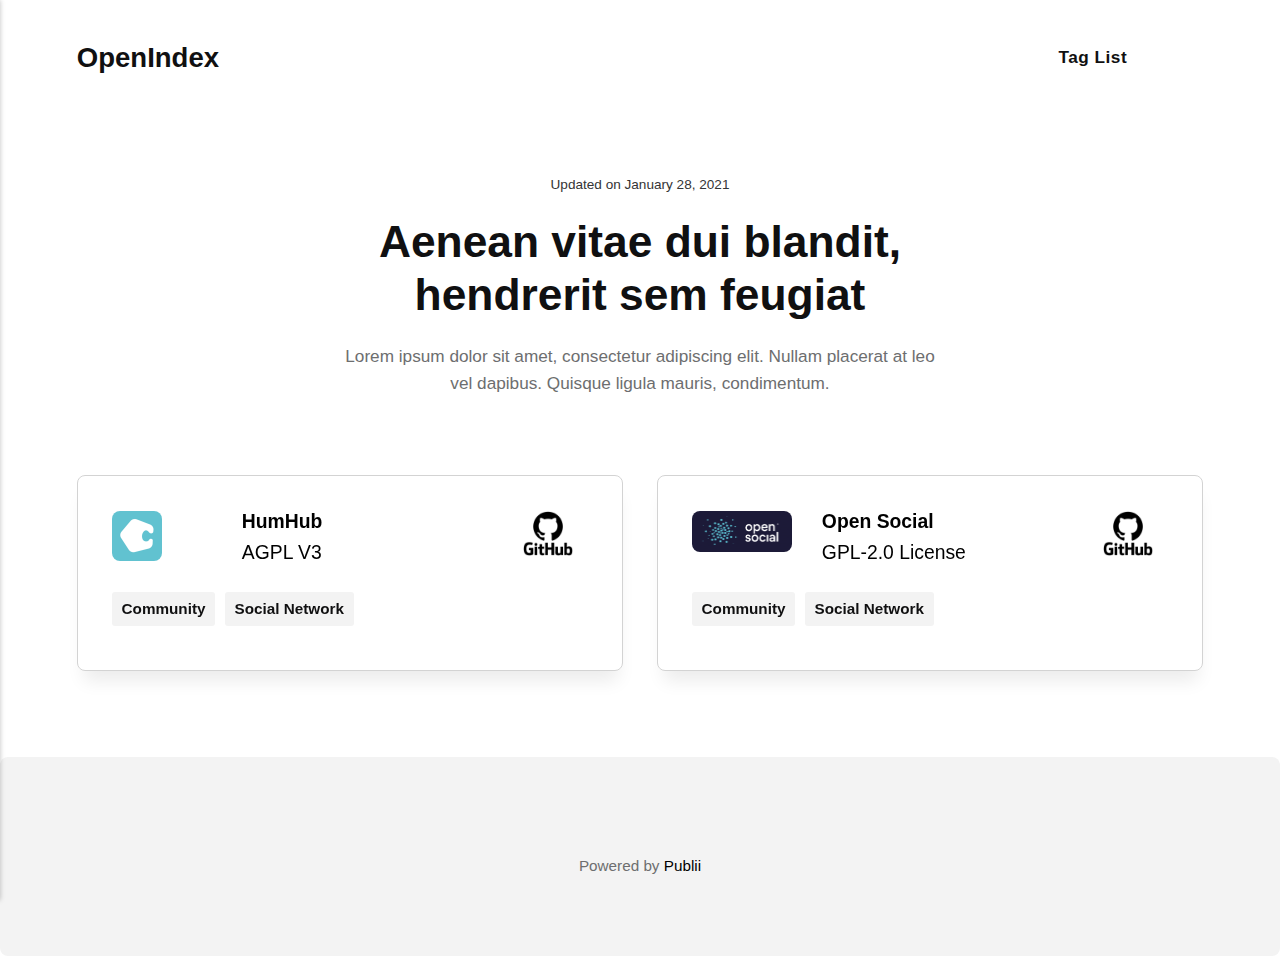
<file: index.html>
<!DOCTYPE html><html lang="en"><head><meta charset="utf-8"><meta http-equiv="X-UA-Compatible" content="IE=edge"><meta name="viewport" content="width=device-width,initial-scale=1"><title>OpenIndex</title><meta name="generator" content="Publii Open-Source CMS for Static Site"><link rel="canonical" href="https://nsavanur18.github.io/openindex/"><link rel="alternate" type="application/atom+xml" href="https://nsavanur18.github.io/openindex/feed.xml"><link rel="alternate" type="application/json" href="https://nsavanur18.github.io/openindex/feed.json"><meta property="og:title" content="OpenIndex"><meta property="og:site_name" content="OpenIndex"><meta property="og:description" content=""><meta property="og:url" content="https://nsavanur18.github.io/openindex/"><meta property="og:type" content="website"><style>:root{--body-font:-apple-system,BlinkMacSystemFont,"Segoe UI",Roboto,Oxygen,Ubuntu,Cantarell,"Fira Sans","Droid Sans","Helvetica Neue",Arial,sans-serif,"Apple Color Emoji","Segoe UI Emoji","Segoe UI Symbol";--heading-font:var(--body-font);--logo-font:var(--body-font);--menu-font:var(--body-font)}</style><link rel="stylesheet" href="https://nsavanur18.github.io/openindex/assets/css/style.css?v=37699a6ac48503908d9f73d98d1ce87f"><script type="application/ld+json">{"@context":"http://schema.org","@type":"Organization","name":"OpenIndex","url":"https://nsavanur18.github.io/openindex/"}</script></head><body><header class="header" id="js-header"><a href="https://nsavanur18.github.io/openindex/" class="logo">OpenIndex</a><nav class="navbar js-navbar"><button class="navbar__toggle js-toggle" aria-label="Menu"><span class="navbar__toggle-box"><span class="navbar__toggle-inner">Menu</span></span></button><ul class="navbar__menu"><li><a href="https://nsavanur18.github.io/openindex/tags/">Tag List</a></li></ul></nav><div class="search"><div class="search__overlay js-search-overlay"><form action="https://nsavanur18.github.io/openindex/search.html" class="search__form"><input class="search__input js-search-input" type="search" name="q" aria-label="Search input" placeholder="search..." autofocus="autofocus"> <button class="search__submit">Search</button></form></div><button class="search__btn js-search-btn" aria-label="Search"><svg role="presentation" focusable="false" height="18" width="18"><use xlink:href="https://nsavanur18.github.io/openindex/assets/svg/svg-map.svg#search"/></svg></button></div></header><main><div class="wrapper"><div class="hero"><div class="hero__date">Updated on <time datetime="2021-01-28T17:49">January 28, 2021</time></div><h1>Aenean vitae dui blandit, hendrerit sem feugiat</h1><p>Lorem ipsum dolor sit amet, consectetur adipiscing elit. Nullam placerat at leo vel dapibus. Quisque ligula mauris, condimentum.</p></div><div class="l-grid l-grid--2"><article class="c-card"><div class="c-card__wrapper"><div class="post__inner"><div class="post__entry"><div style="display: flex; flex: 1; flex-direction: row; gap: 30px;"><div style="height: 50px; width: 100px;"><figure class="post__image"><img loading="lazy" src="https://nsavanur18.github.io/openindex/media/posts/2/humhub-2.png" sizes="(max-width: 48em) 100vw, 100vw" srcset="https://nsavanur18.github.io/openindex/media/posts/2/responsive/humhub-2-xs.png 300w, https://nsavanur18.github.io/openindex/media/posts/2/responsive/humhub-2-sm.png 480w, https://nsavanur18.github.io/openindex/media/posts/2/responsive/humhub-2-md.png 768w" alt="" width="50" height="50"></figure></div><div style="display: flex; flex-direction: column; flex: 1; padding-top: 30px;"><div><strong><a href="https://www.humhub.org/" target="_blank" rel="noopener noreferrer">HumHub</a></strong></div><div><a href="https://github.com/goalgorilla/open_social/blob/10.0.x/LICENSE.txt" target="_blank" class="muted-link" rel="noopener"></a><a href="https://www.humhub.com/en/licences" target="_blank" rel="noopener noreferrer">AGPL V3</a></div></div><div><a href="https://github.com/humhub/humhub" target="_blank" rel="noopener noreferrer"><figure class="post__image"><img loading="lazy" src="https://nsavanur18.github.io/openindex/media/posts/2/GitHub-Logo.png" sizes="(max-width: 48em) 100vw, 100vw" srcset="https://nsavanur18.github.io/openindex/media/posts/2/responsive/GitHub-Logo-xs.png 300w, https://nsavanur18.github.io/openindex/media/posts/2/responsive/GitHub-Logo-sm.png 480w, https://nsavanur18.github.io/openindex/media/posts/2/responsive/GitHub-Logo-md.png 768w" alt="" width="80" height="50"></figure></a></div></div></div></div><ul class="post__tag"><li><a href="https://nsavanur18.github.io/openindex/tags/social-media/">Community</a></li><li><a href="https://nsavanur18.github.io/openindex/tags/social-network/">Social Network</a></li></ul></div></article><article class="c-card"><div class="c-card__wrapper"><div class="post__inner"><div class="post__entry"><div style="display: flex; flex: 1; flex-direction: row; gap: 30px;"><div style="height: 50px; width: 100px;"><figure class="post__image"><img loading="lazy" src="https://nsavanur18.github.io/openindex/media/posts/1/Screen-Shot-2021-01-27-at-6.17.07-PM.png" sizes="(max-width: 48em) 100vw, 100vw" srcset="https://nsavanur18.github.io/openindex/media/posts/1/responsive/Screen-Shot-2021-01-27-at-6.17.07-PM-xs.png 300w, https://nsavanur18.github.io/openindex/media/posts/1/responsive/Screen-Shot-2021-01-27-at-6.17.07-PM-sm.png 480w, https://nsavanur18.github.io/openindex/media/posts/1/responsive/Screen-Shot-2021-01-27-at-6.17.07-PM-md.png 768w" alt="" width="125" height="50"></figure></div><div style="display: flex; flex-direction: column; flex: 1; padding-top: 30px;"><div><strong><a href="https://www.getopensocial.com/" target="_blank" rel="noopener noreferrer">Open Social</a></strong></div><div><a href="https://github.com/goalgorilla/open_social/blob/10.0.x/LICENSE.txt" target="_blank" class="muted-link" rel="noopener">GPL-2.0 License</a></div></div><div><a href="https://github.com/goalgorilla/open_social" target="_blank" rel="noopener"><figure class="post__image"><img loading="lazy" src="https://nsavanur18.github.io/openindex/media/posts/1/GitHub-Logo.png" sizes="(max-width: 48em) 100vw, 100vw" srcset="https://nsavanur18.github.io/openindex/media/posts/1/responsive/GitHub-Logo-xs.png 300w, https://nsavanur18.github.io/openindex/media/posts/1/responsive/GitHub-Logo-sm.png 480w, https://nsavanur18.github.io/openindex/media/posts/1/responsive/GitHub-Logo-md.png 768w" alt="" width="80" height="50"></figure></a></div></div></div></div><ul class="post__tag"><li><a href="https://nsavanur18.github.io/openindex/tags/social-media/">Community</a></li><li><a href="https://nsavanur18.github.io/openindex/tags/social-network/">Social Network</a></li></ul></div></article></div></div></main><footer class="footer"><div class="footer__copyright">Powered by <a href="https://getpublii.com" target="_blank" rel="nofollow noopener">Publii</a></div></footer><script>window.publiiThemeMenuConfig = {    
      mobileMenuMode: 'sidebar',
      animationSpeed: 300,
      submenuWidth: 'auto',
      doubleClickTime: 500,
      mobileMenuExpandableSubmenus: true, 
      relatedContainerForOverlayMenuSelector: '.navbar',
   };</script><script defer="defer" src="https://nsavanur18.github.io/openindex/assets/js/scripts.min.js?v=8b3e67b51e8c7a7d51b33f4a94ae4287"></script><script>var images = document.querySelectorAll('img[loading]');

      for (var i = 0; i < images.length; i++) {
         if (images[i].complete) {
               images[i].classList.add('is-loaded');
         } else {
               images[i].addEventListener('load', function () {
                  this.classList.add('is-loaded');
               }, false);
         }
      }</script></body></html>
</file>
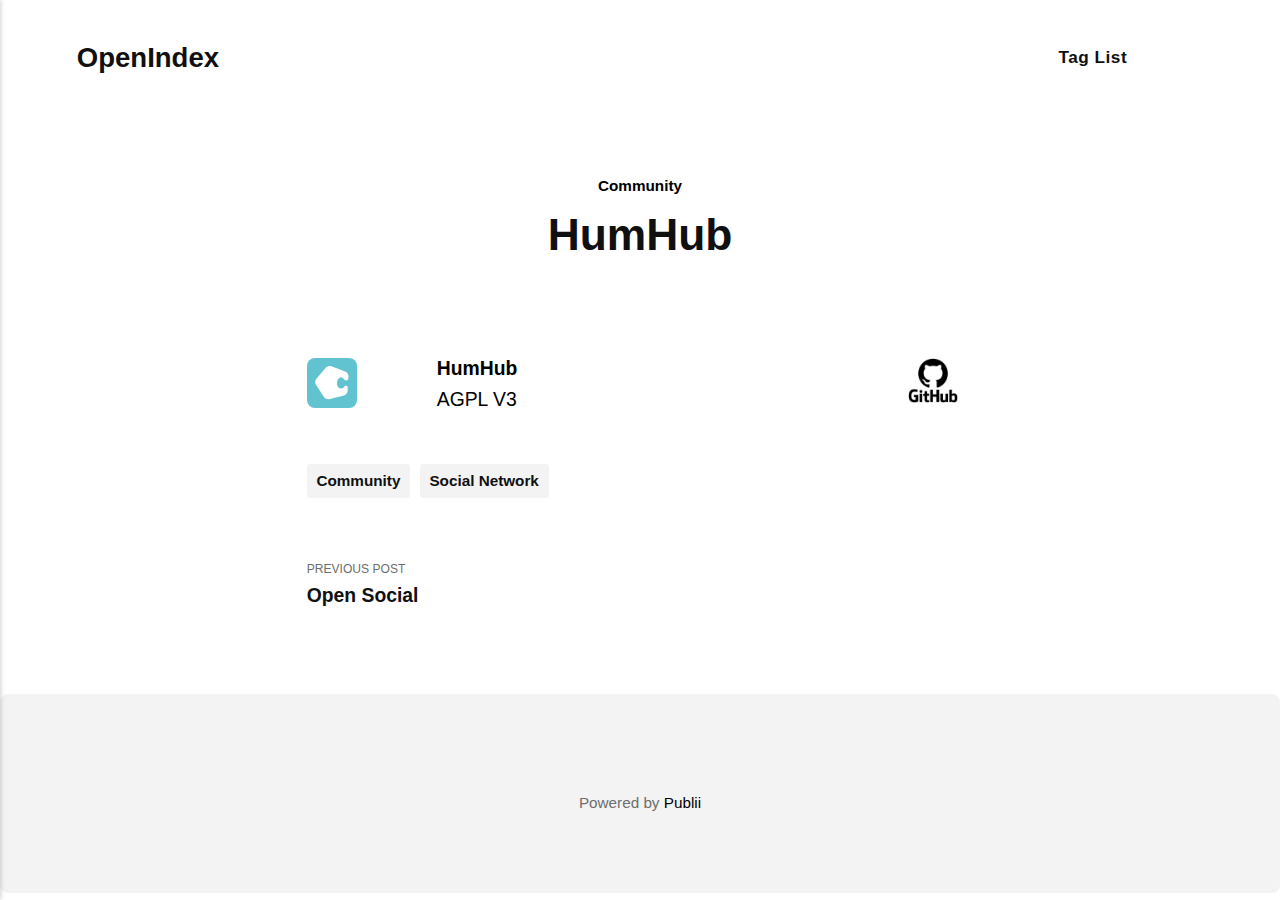
<file: humhub/index.html>
<!DOCTYPE html><html lang="en"><head><meta charset="utf-8"><meta http-equiv="X-UA-Compatible" content="IE=edge"><meta name="viewport" content="width=device-width,initial-scale=1"><title>HumHub - OpenIndex</title><meta name="description" content="HumHubAGPL V3"><meta name="generator" content="Publii Open-Source CMS for Static Site"><link rel="canonical" href="https://nsavanur18.github.io/openindex/humhub/"><link rel="alternate" type="application/atom+xml" href="https://nsavanur18.github.io/openindex/feed.xml"><link rel="alternate" type="application/json" href="https://nsavanur18.github.io/openindex/feed.json"><meta property="og:title" content="HumHub"><meta property="og:site_name" content="OpenIndex"><meta property="og:description" content="HumHubAGPL V3"><meta property="og:url" content="https://nsavanur18.github.io/openindex/humhub/"><meta property="og:type" content="article"><style>:root{--body-font:-apple-system,BlinkMacSystemFont,"Segoe UI",Roboto,Oxygen,Ubuntu,Cantarell,"Fira Sans","Droid Sans","Helvetica Neue",Arial,sans-serif,"Apple Color Emoji","Segoe UI Emoji","Segoe UI Symbol";--heading-font:var(--body-font);--logo-font:var(--body-font);--menu-font:var(--body-font)}</style><link rel="stylesheet" href="https://nsavanur18.github.io/openindex/assets/css/style.css?v=37699a6ac48503908d9f73d98d1ce87f"><script type="application/ld+json">{"@context":"http://schema.org","@type":"Article","mainEntityOfPage":{"@type":"WebPage","@id":"https://nsavanur18.github.io/openindex/humhub/"},"headline":"HumHub","datePublished":"2021-01-27T22:12","dateModified":"2021-01-28T17:48","description":"HumHubAGPL V3","author":{"@type":"Person","name":"Neha Savanur"},"publisher":{"@type":"Organization","name":"Neha Savanur"}}</script></head><body><header class="header" id="js-header"><a href="https://nsavanur18.github.io/openindex/" class="logo">OpenIndex</a><nav class="navbar js-navbar"><button class="navbar__toggle js-toggle" aria-label="Menu"><span class="navbar__toggle-box"><span class="navbar__toggle-inner">Menu</span></span></button><ul class="navbar__menu"><li><a href="https://nsavanur18.github.io/openindex/tags/">Tag List</a></li></ul></nav><div class="search"><div class="search__overlay js-search-overlay"><form action="https://nsavanur18.github.io/openindex/search.html" class="search__form"><input class="search__input js-search-input" type="search" name="q" aria-label="Search input" placeholder="search..." autofocus="autofocus"> <button class="search__submit">Search</button></form></div><button class="search__btn js-search-btn" aria-label="Search"><svg role="presentation" focusable="false" height="18" width="18"><use xlink:href="https://nsavanur18.github.io/openindex/assets/svg/svg-map.svg#search"/></svg></button></div></header><main><div class="wrapper"><article class="post"><header class="post__header"><a href="https://nsavanur18.github.io/openindex/tags/social-media/" class="post__maintag">Community</a><h1 class="post__title">HumHub</h1></header><div class="post__inner"><div class="post__entry"><div style="display: flex; flex: 1; flex-direction: row; gap: 30px;"><div style="height: 50px; width: 100px;"><figure class="post__image"><img loading="lazy" src="https://nsavanur18.github.io/openindex/media/posts/2/humhub-2.png" sizes="(max-width: 48em) 100vw, 100vw" srcset="https://nsavanur18.github.io/openindex/media/posts/2/responsive/humhub-2-xs.png 300w, https://nsavanur18.github.io/openindex/media/posts/2/responsive/humhub-2-sm.png 480w, https://nsavanur18.github.io/openindex/media/posts/2/responsive/humhub-2-md.png 768w" alt="" width="50" height="50"></figure></div><div style="display: flex; flex-direction: column; flex: 1; padding-top: 30px;"><div><strong><a href="https://www.humhub.org/" target="_blank" rel="noopener noreferrer">HumHub</a></strong></div><div><a href="https://github.com/goalgorilla/open_social/blob/10.0.x/LICENSE.txt" target="_blank" class="muted-link" rel="noopener"></a><a href="https://www.humhub.com/en/licences" target="_blank" rel="noopener noreferrer">AGPL V3</a></div></div><div><a href="https://github.com/humhub/humhub" target="_blank" rel="noopener noreferrer"><figure class="post__image"><img loading="lazy" src="https://nsavanur18.github.io/openindex/media/posts/2/GitHub-Logo.png" sizes="(max-width: 48em) 100vw, 100vw" srcset="https://nsavanur18.github.io/openindex/media/posts/2/responsive/GitHub-Logo-xs.png 300w, https://nsavanur18.github.io/openindex/media/posts/2/responsive/GitHub-Logo-sm.png 480w, https://nsavanur18.github.io/openindex/media/posts/2/responsive/GitHub-Logo-md.png 768w" alt="" width="80" height="50"></figure></a></div></div></div><footer><div class="post__tags-share"><ul class="post__tag"><li><a href="https://nsavanur18.github.io/openindex/tags/social-media/">Community</a></li><li><a href="https://nsavanur18.github.io/openindex/tags/social-network/">Social Network</a></li></ul><aside class="post__share"></aside></div><nav class="post__nav"><div class="post__nav__prev"><a class="post__nav__link" href="https://nsavanur18.github.io/openindex/opensocial/" rel="prev">Previous Post<h3 class="h6">Open Social</h3></a></div></nav></footer></div></article></div></main><footer class="footer"><div class="footer__copyright">Powered by <a href="https://getpublii.com" target="_blank" rel="nofollow noopener">Publii</a></div></footer><script>window.publiiThemeMenuConfig = {    
      mobileMenuMode: 'sidebar',
      animationSpeed: 300,
      submenuWidth: 'auto',
      doubleClickTime: 500,
      mobileMenuExpandableSubmenus: true, 
      relatedContainerForOverlayMenuSelector: '.navbar',
   };</script><script defer="defer" src="https://nsavanur18.github.io/openindex/assets/js/scripts.min.js?v=8b3e67b51e8c7a7d51b33f4a94ae4287"></script><script>var images = document.querySelectorAll('img[loading]');

      for (var i = 0; i < images.length; i++) {
         if (images[i].complete) {
               images[i].classList.add('is-loaded');
         } else {
               images[i].addEventListener('load', function () {
                  this.classList.add('is-loaded');
               }, false);
         }
      }</script></body></html>
</file>
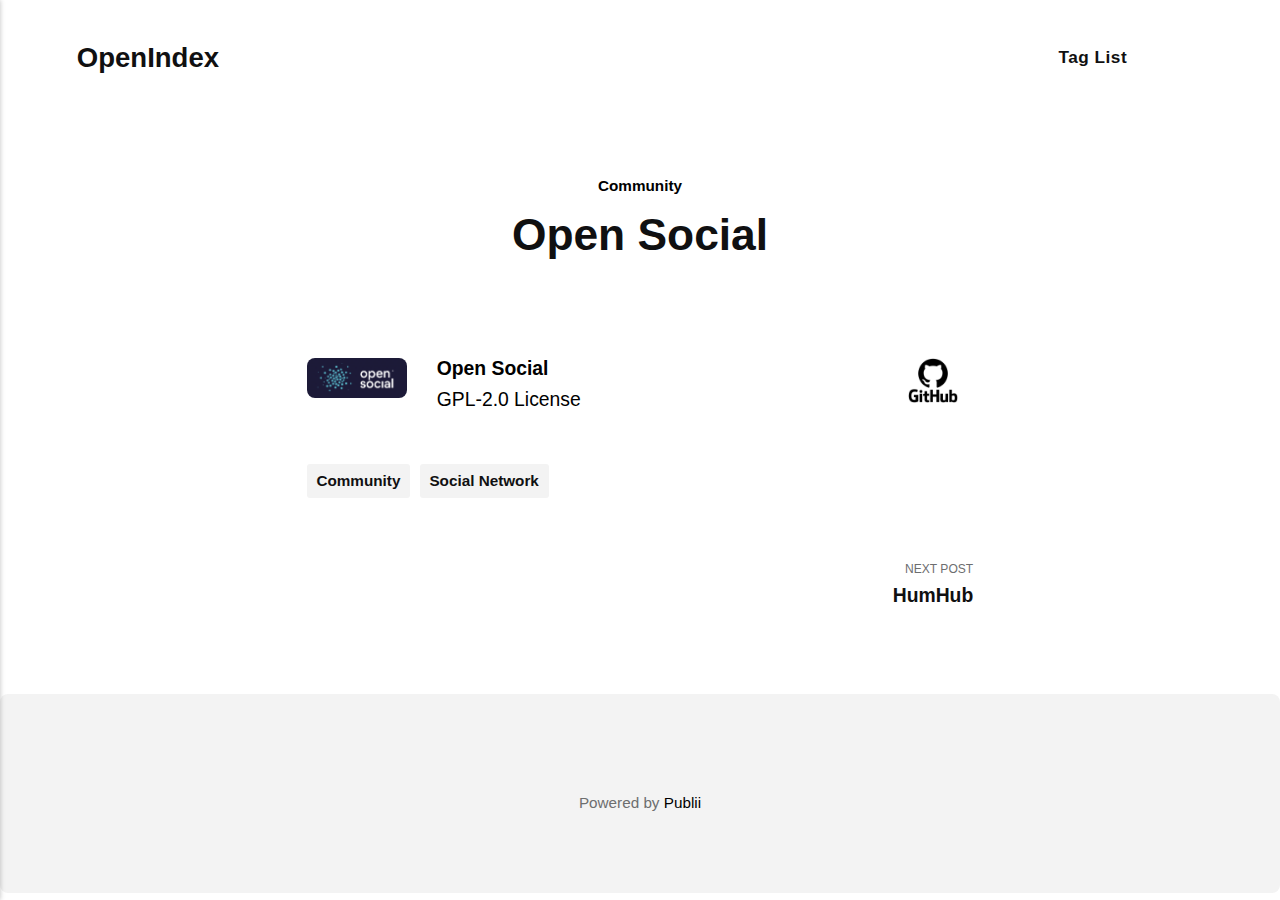
<file: opensocial/index.html>
<!DOCTYPE html><html lang="en"><head><meta charset="utf-8"><meta http-equiv="X-UA-Compatible" content="IE=edge"><meta name="viewport" content="width=device-width,initial-scale=1"><title>Open Social - OpenIndex</title><meta name="description" content="Open SocialGPL-2.0 License"><meta name="generator" content="Publii Open-Source CMS for Static Site"><link rel="canonical" href="https://nsavanur18.github.io/openindex/opensocial/"><link rel="alternate" type="application/atom+xml" href="https://nsavanur18.github.io/openindex/feed.xml"><link rel="alternate" type="application/json" href="https://nsavanur18.github.io/openindex/feed.json"><meta property="og:title" content="Open Social"><meta property="og:site_name" content="OpenIndex"><meta property="og:description" content="Open SocialGPL-2.0 License"><meta property="og:url" content="https://nsavanur18.github.io/openindex/opensocial/"><meta property="og:type" content="article"><style>:root{--body-font:-apple-system,BlinkMacSystemFont,"Segoe UI",Roboto,Oxygen,Ubuntu,Cantarell,"Fira Sans","Droid Sans","Helvetica Neue",Arial,sans-serif,"Apple Color Emoji","Segoe UI Emoji","Segoe UI Symbol";--heading-font:var(--body-font);--logo-font:var(--body-font);--menu-font:var(--body-font)}</style><link rel="stylesheet" href="https://nsavanur18.github.io/openindex/assets/css/style.css?v=37699a6ac48503908d9f73d98d1ce87f"><script type="application/ld+json">{"@context":"http://schema.org","@type":"Article","mainEntityOfPage":{"@type":"WebPage","@id":"https://nsavanur18.github.io/openindex/opensocial/"},"headline":"Open Social","datePublished":"2021-01-26T17:08","dateModified":"2021-01-28T17:49","description":"Open SocialGPL-2.0 License","author":{"@type":"Person","name":"Neha Savanur"},"publisher":{"@type":"Organization","name":"Neha Savanur"}}</script></head><body><header class="header" id="js-header"><a href="https://nsavanur18.github.io/openindex/" class="logo">OpenIndex</a><nav class="navbar js-navbar"><button class="navbar__toggle js-toggle" aria-label="Menu"><span class="navbar__toggle-box"><span class="navbar__toggle-inner">Menu</span></span></button><ul class="navbar__menu"><li><a href="https://nsavanur18.github.io/openindex/tags/">Tag List</a></li></ul></nav><div class="search"><div class="search__overlay js-search-overlay"><form action="https://nsavanur18.github.io/openindex/search.html" class="search__form"><input class="search__input js-search-input" type="search" name="q" aria-label="Search input" placeholder="search..." autofocus="autofocus"> <button class="search__submit">Search</button></form></div><button class="search__btn js-search-btn" aria-label="Search"><svg role="presentation" focusable="false" height="18" width="18"><use xlink:href="https://nsavanur18.github.io/openindex/assets/svg/svg-map.svg#search"/></svg></button></div></header><main><div class="wrapper"><article class="post"><header class="post__header"><a href="https://nsavanur18.github.io/openindex/tags/social-media/" class="post__maintag">Community</a><h1 class="post__title">Open Social</h1></header><div class="post__inner"><div class="post__entry"><div style="display: flex; flex: 1; flex-direction: row; gap: 30px;"><div style="height: 50px; width: 100px;"><figure class="post__image"><img loading="lazy" src="https://nsavanur18.github.io/openindex/media/posts/1/Screen-Shot-2021-01-27-at-6.17.07-PM.png" sizes="(max-width: 48em) 100vw, 100vw" srcset="https://nsavanur18.github.io/openindex/media/posts/1/responsive/Screen-Shot-2021-01-27-at-6.17.07-PM-xs.png 300w, https://nsavanur18.github.io/openindex/media/posts/1/responsive/Screen-Shot-2021-01-27-at-6.17.07-PM-sm.png 480w, https://nsavanur18.github.io/openindex/media/posts/1/responsive/Screen-Shot-2021-01-27-at-6.17.07-PM-md.png 768w" alt="" width="125" height="50"></figure></div><div style="display: flex; flex-direction: column; flex: 1; padding-top: 30px;"><div><strong><a href="https://www.getopensocial.com/" target="_blank" rel="noopener noreferrer">Open Social</a></strong></div><div><a href="https://github.com/goalgorilla/open_social/blob/10.0.x/LICENSE.txt" target="_blank" class="muted-link" rel="noopener">GPL-2.0 License</a></div></div><div><a href="https://github.com/goalgorilla/open_social" target="_blank" rel="noopener"><figure class="post__image"><img loading="lazy" src="https://nsavanur18.github.io/openindex/media/posts/1/GitHub-Logo.png" sizes="(max-width: 48em) 100vw, 100vw" srcset="https://nsavanur18.github.io/openindex/media/posts/1/responsive/GitHub-Logo-xs.png 300w, https://nsavanur18.github.io/openindex/media/posts/1/responsive/GitHub-Logo-sm.png 480w, https://nsavanur18.github.io/openindex/media/posts/1/responsive/GitHub-Logo-md.png 768w" alt="" width="80" height="50"></figure></a></div></div></div><footer><div class="post__tags-share"><ul class="post__tag"><li><a href="https://nsavanur18.github.io/openindex/tags/social-media/">Community</a></li><li><a href="https://nsavanur18.github.io/openindex/tags/social-network/">Social Network</a></li></ul><aside class="post__share"></aside></div><nav class="post__nav"><div class="post__nav__next"><a class="post__nav__link" href="https://nsavanur18.github.io/openindex/humhub/" rel="prev">Next Post<h3 class="h6">HumHub</h3></a></div></nav></footer></div></article></div></main><footer class="footer"><div class="footer__copyright">Powered by <a href="https://getpublii.com" target="_blank" rel="nofollow noopener">Publii</a></div></footer><script>window.publiiThemeMenuConfig = {    
      mobileMenuMode: 'sidebar',
      animationSpeed: 300,
      submenuWidth: 'auto',
      doubleClickTime: 500,
      mobileMenuExpandableSubmenus: true, 
      relatedContainerForOverlayMenuSelector: '.navbar',
   };</script><script defer="defer" src="https://nsavanur18.github.io/openindex/assets/js/scripts.min.js?v=8b3e67b51e8c7a7d51b33f4a94ae4287"></script><script>var images = document.querySelectorAll('img[loading]');

      for (var i = 0; i < images.length; i++) {
         if (images[i].complete) {
               images[i].classList.add('is-loaded');
         } else {
               images[i].addEventListener('load', function () {
                  this.classList.add('is-loaded');
               }, false);
         }
      }</script></body></html>
</file>
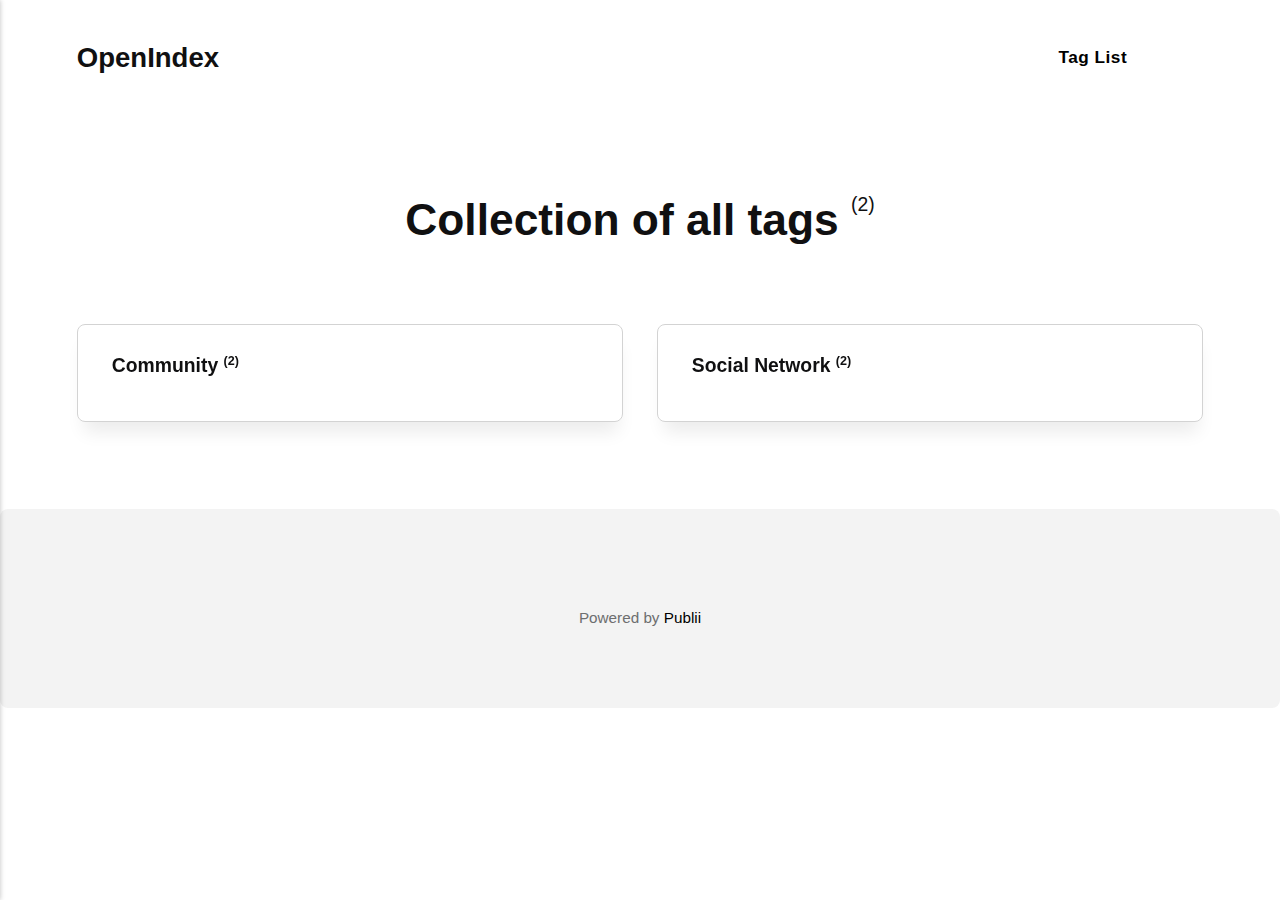
<file: tags/index.html>
<!DOCTYPE html><html lang="en"><head><meta charset="utf-8"><meta http-equiv="X-UA-Compatible" content="IE=edge"><meta name="viewport" content="width=device-width,initial-scale=1"><title>All tags - OpenIndex</title><meta name="generator" content="Publii Open-Source CMS for Static Site"><link rel="canonical" href="https://nsavanur18.github.io/openindex/tags/"><link rel="alternate" type="application/atom+xml" href="https://nsavanur18.github.io/openindex/feed.xml"><link rel="alternate" type="application/json" href="https://nsavanur18.github.io/openindex/feed.json"><meta property="og:title" content="OpenIndex"><meta property="og:site_name" content="OpenIndex"><meta property="og:description" content=""><meta property="og:url" content="https://nsavanur18.github.io/openindex/tags/"><meta property="og:type" content="website"><style>:root{--body-font:-apple-system,BlinkMacSystemFont,"Segoe UI",Roboto,Oxygen,Ubuntu,Cantarell,"Fira Sans","Droid Sans","Helvetica Neue",Arial,sans-serif,"Apple Color Emoji","Segoe UI Emoji","Segoe UI Symbol";--heading-font:var(--body-font);--logo-font:var(--body-font);--menu-font:var(--body-font)}</style><link rel="stylesheet" href="https://nsavanur18.github.io/openindex/assets/css/style.css?v=37699a6ac48503908d9f73d98d1ce87f"><script type="application/ld+json">{"@context":"http://schema.org","@type":"Organization","name":"OpenIndex","url":"https://nsavanur18.github.io/openindex/"}</script></head><body><header class="header" id="js-header"><a href="https://nsavanur18.github.io/openindex/" class="logo">OpenIndex</a><nav class="navbar js-navbar"><button class="navbar__toggle js-toggle" aria-label="Menu"><span class="navbar__toggle-box"><span class="navbar__toggle-inner">Menu</span></span></button><ul class="navbar__menu"><li class="active"><a href="https://nsavanur18.github.io/openindex/tags/">Tag List</a></li></ul></nav><div class="search"><div class="search__overlay js-search-overlay"><form action="https://nsavanur18.github.io/openindex/search.html" class="search__form"><input class="search__input js-search-input" type="search" name="q" aria-label="Search input" placeholder="search..." autofocus="autofocus"> <button class="search__submit">Search</button></form></div><button class="search__btn js-search-btn" aria-label="Search"><svg role="presentation" focusable="false" height="18" width="18"><use xlink:href="https://nsavanur18.github.io/openindex/assets/svg/svg-map.svg#search"/></svg></button></div></header><main><div class="wrapper"><div class="hero"><h1>Collection of all tags <sup>(2)</sup></h1></div><ul class="l-grid l-grid--2"><li class="c-card"><div class="c-card__wrapper"><div class="c-card__header"><h2 class="c-card__title"><a href="https://nsavanur18.github.io/openindex/tags/social-media/" class="invert">Community </a><sup>(2)</sup></h2></div></div></li><li class="c-card"><div class="c-card__wrapper"><div class="c-card__header"><h2 class="c-card__title"><a href="https://nsavanur18.github.io/openindex/tags/social-network/" class="invert">Social Network </a><sup>(2)</sup></h2></div></div></li></ul></div></main><footer class="footer"><div class="footer__copyright">Powered by <a href="https://getpublii.com" target="_blank" rel="nofollow noopener">Publii</a></div></footer><script>window.publiiThemeMenuConfig = {    
      mobileMenuMode: 'sidebar',
      animationSpeed: 300,
      submenuWidth: 'auto',
      doubleClickTime: 500,
      mobileMenuExpandableSubmenus: true, 
      relatedContainerForOverlayMenuSelector: '.navbar',
   };</script><script defer="defer" src="https://nsavanur18.github.io/openindex/assets/js/scripts.min.js?v=8b3e67b51e8c7a7d51b33f4a94ae4287"></script><script>var images = document.querySelectorAll('img[loading]');

      for (var i = 0; i < images.length; i++) {
         if (images[i].complete) {
               images[i].classList.add('is-loaded');
         } else {
               images[i].addEventListener('load', function () {
                  this.classList.add('is-loaded');
               }, false);
         }
      }</script></body></html>
</file>
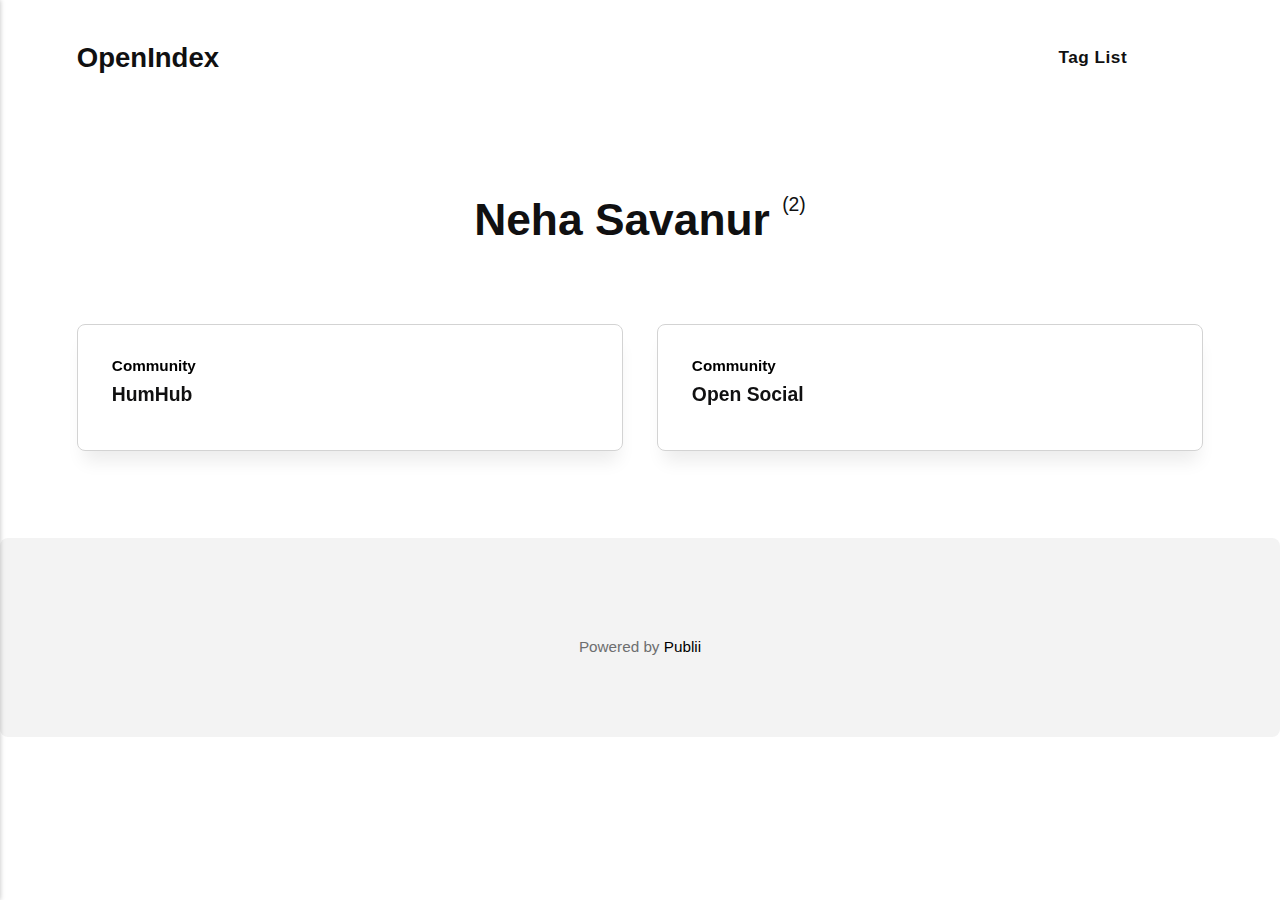
<file: authors/neha-savanur/index.html>
<!DOCTYPE html><html lang="en"><head><meta charset="utf-8"><meta http-equiv="X-UA-Compatible" content="IE=edge"><meta name="viewport" content="width=device-width,initial-scale=1"><title>Author: Neha Savanur - OpenIndex</title><meta name="generator" content="Publii Open-Source CMS for Static Site"><link rel="canonical" href="https://nsavanur18.github.io/openindex/authors/neha-savanur/"><link rel="alternate" type="application/atom+xml" href="https://nsavanur18.github.io/openindex/feed.xml"><link rel="alternate" type="application/json" href="https://nsavanur18.github.io/openindex/feed.json"><meta property="og:title" content="Neha Savanur"><meta property="og:site_name" content="OpenIndex"><meta property="og:description" content=""><meta property="og:url" content="https://nsavanur18.github.io/openindex/authors/neha-savanur/"><meta property="og:type" content="website"><style>:root{--body-font:-apple-system,BlinkMacSystemFont,"Segoe UI",Roboto,Oxygen,Ubuntu,Cantarell,"Fira Sans","Droid Sans","Helvetica Neue",Arial,sans-serif,"Apple Color Emoji","Segoe UI Emoji","Segoe UI Symbol";--heading-font:var(--body-font);--logo-font:var(--body-font);--menu-font:var(--body-font)}</style><link rel="stylesheet" href="https://nsavanur18.github.io/openindex/assets/css/style.css?v=37699a6ac48503908d9f73d98d1ce87f"><script type="application/ld+json">{"@context":"http://schema.org","@type":"Organization","name":"OpenIndex","url":"https://nsavanur18.github.io/openindex/"}</script></head><body><header class="header" id="js-header"><a href="https://nsavanur18.github.io/openindex/" class="logo">OpenIndex</a><nav class="navbar js-navbar"><button class="navbar__toggle js-toggle" aria-label="Menu"><span class="navbar__toggle-box"><span class="navbar__toggle-inner">Menu</span></span></button><ul class="navbar__menu"><li><a href="https://nsavanur18.github.io/openindex/tags/">Tag List</a></li></ul></nav><div class="search"><div class="search__overlay js-search-overlay"><form action="https://nsavanur18.github.io/openindex/search.html" class="search__form"><input class="search__input js-search-input" type="search" name="q" aria-label="Search input" placeholder="search..." autofocus="autofocus"> <button class="search__submit">Search</button></form></div><button class="search__btn js-search-btn" aria-label="Search"><svg role="presentation" focusable="false" height="18" width="18"><use xlink:href="https://nsavanur18.github.io/openindex/assets/svg/svg-map.svg#search"/></svg></button></div></header><main><div class="wrapper page page--author"><div class="hero"><h1>Neha Savanur <sup>(2)</sup></h1></div><div class="l-grid l-grid--2"><article class="c-card"><div class="c-card__wrapper"><header class="c-card__header"><div class="c-card__tag"><a href="https://nsavanur18.github.io/openindex/tags/social-media/">Community</a></div><h2 class="c-card__title"><a href="https://nsavanur18.github.io/openindex/humhub/" class="invert">HumHub</a></h2></header></div></article><article class="c-card"><div class="c-card__wrapper"><header class="c-card__header"><div class="c-card__tag"><a href="https://nsavanur18.github.io/openindex/tags/social-media/">Community</a></div><h2 class="c-card__title"><a href="https://nsavanur18.github.io/openindex/opensocial/" class="invert">Open Social</a></h2></header></div></article></div></div></main><footer class="footer"><div class="footer__copyright">Powered by <a href="https://getpublii.com" target="_blank" rel="nofollow noopener">Publii</a></div></footer><script>window.publiiThemeMenuConfig = {    
      mobileMenuMode: 'sidebar',
      animationSpeed: 300,
      submenuWidth: 'auto',
      doubleClickTime: 500,
      mobileMenuExpandableSubmenus: true, 
      relatedContainerForOverlayMenuSelector: '.navbar',
   };</script><script defer="defer" src="https://nsavanur18.github.io/openindex/assets/js/scripts.min.js?v=8b3e67b51e8c7a7d51b33f4a94ae4287"></script><script>var images = document.querySelectorAll('img[loading]');

      for (var i = 0; i < images.length; i++) {
         if (images[i].complete) {
               images[i].classList.add('is-loaded');
         } else {
               images[i].addEventListener('load', function () {
                  this.classList.add('is-loaded');
               }, false);
         }
      }</script></body></html>
</file>
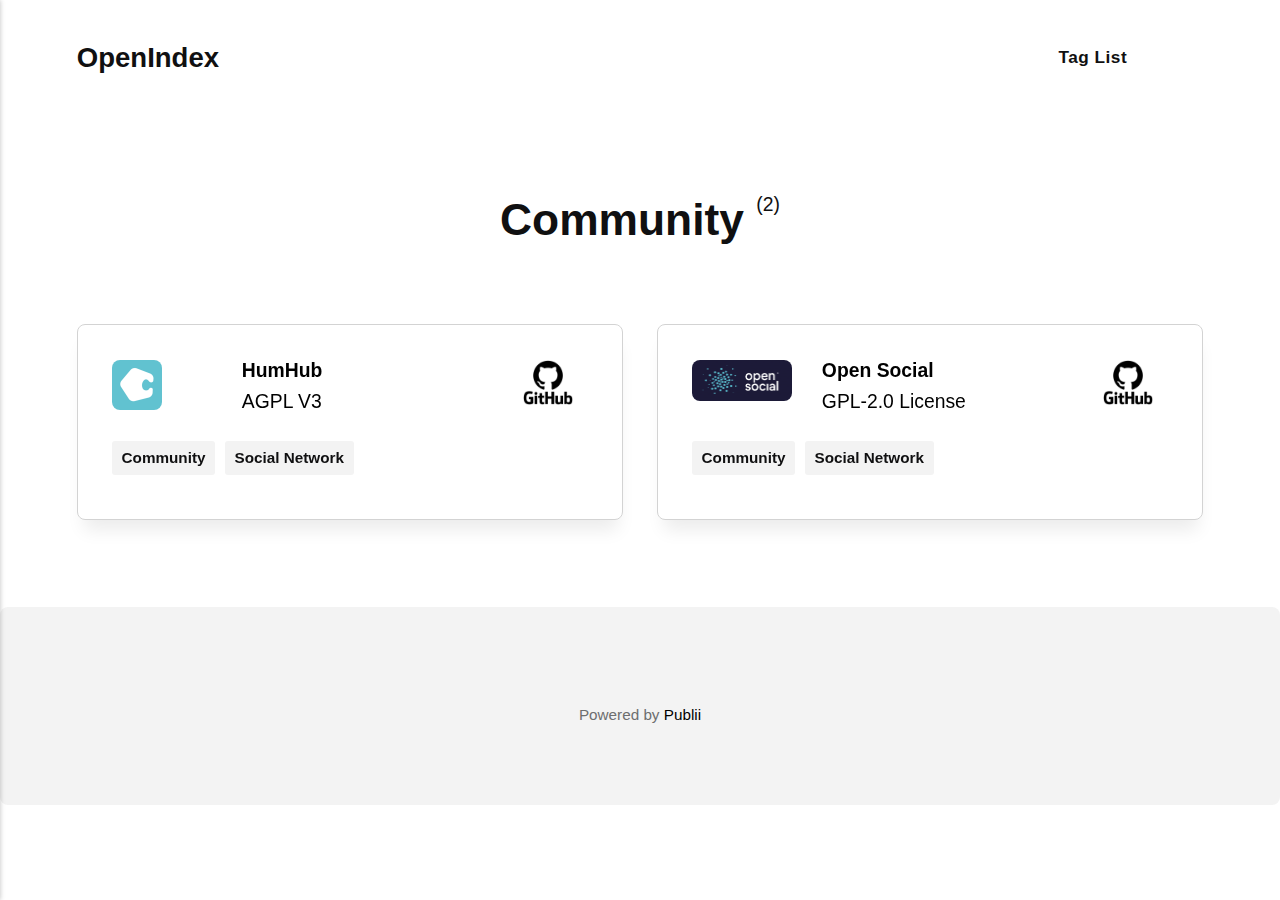
<file: tags/social-media/index.html>
<!DOCTYPE html><html lang="en"><head><meta charset="utf-8"><meta http-equiv="X-UA-Compatible" content="IE=edge"><meta name="viewport" content="width=device-width,initial-scale=1"><title>Tag: Community - OpenIndex</title><meta name="generator" content="Publii Open-Source CMS for Static Site"><link rel="canonical" href="https://nsavanur18.github.io/openindex/tags/social-media/"><link rel="alternate" type="application/atom+xml" href="https://nsavanur18.github.io/openindex/feed.xml"><link rel="alternate" type="application/json" href="https://nsavanur18.github.io/openindex/feed.json"><meta property="og:title" content="Community"><meta property="og:site_name" content="OpenIndex"><meta property="og:description" content=""><meta property="og:url" content="https://nsavanur18.github.io/openindex/tags/social-media/"><meta property="og:type" content="website"><style>:root{--body-font:-apple-system,BlinkMacSystemFont,"Segoe UI",Roboto,Oxygen,Ubuntu,Cantarell,"Fira Sans","Droid Sans","Helvetica Neue",Arial,sans-serif,"Apple Color Emoji","Segoe UI Emoji","Segoe UI Symbol";--heading-font:var(--body-font);--logo-font:var(--body-font);--menu-font:var(--body-font)}</style><link rel="stylesheet" href="https://nsavanur18.github.io/openindex/assets/css/style.css?v=37699a6ac48503908d9f73d98d1ce87f"><script type="application/ld+json">{"@context":"http://schema.org","@type":"Organization","name":"OpenIndex","url":"https://nsavanur18.github.io/openindex/"}</script></head><body><header class="header" id="js-header"><a href="https://nsavanur18.github.io/openindex/" class="logo">OpenIndex</a><nav class="navbar js-navbar"><button class="navbar__toggle js-toggle" aria-label="Menu"><span class="navbar__toggle-box"><span class="navbar__toggle-inner">Menu</span></span></button><ul class="navbar__menu"><li><a href="https://nsavanur18.github.io/openindex/tags/">Tag List</a></li></ul></nav><div class="search"><div class="search__overlay js-search-overlay"><form action="https://nsavanur18.github.io/openindex/search.html" class="search__form"><input class="search__input js-search-input" type="search" name="q" aria-label="Search input" placeholder="search..." autofocus="autofocus"> <button class="search__submit">Search</button></form></div><button class="search__btn js-search-btn" aria-label="Search"><svg role="presentation" focusable="false" height="18" width="18"><use xlink:href="https://nsavanur18.github.io/openindex/assets/svg/svg-map.svg#search"/></svg></button></div></header><main><div class="wrapper"><div class="hero"><h1>Community <sup>(2)</sup></h1></div><div class="l-grid l-grid--2"><article class="c-card"><div class="c-card__wrapper"><div class="post__inner"><div class="post__entry"><div style="display: flex; flex: 1; flex-direction: row; gap: 30px;"><div style="height: 50px; width: 100px;"><figure class="post__image"><img loading="lazy" src="https://nsavanur18.github.io/openindex/media/posts/2/humhub-2.png" sizes="(max-width: 48em) 100vw, 100vw" srcset="https://nsavanur18.github.io/openindex/media/posts/2/responsive/humhub-2-xs.png 300w, https://nsavanur18.github.io/openindex/media/posts/2/responsive/humhub-2-sm.png 480w, https://nsavanur18.github.io/openindex/media/posts/2/responsive/humhub-2-md.png 768w" alt="" width="50" height="50"></figure></div><div style="display: flex; flex-direction: column; flex: 1; padding-top: 30px;"><div><strong><a href="https://www.humhub.org/" target="_blank" rel="noopener noreferrer">HumHub</a></strong></div><div><a href="https://github.com/goalgorilla/open_social/blob/10.0.x/LICENSE.txt" target="_blank" class="muted-link" rel="noopener"></a><a href="https://www.humhub.com/en/licences" target="_blank" rel="noopener noreferrer">AGPL V3</a></div></div><div><a href="https://github.com/humhub/humhub" target="_blank" rel="noopener noreferrer"><figure class="post__image"><img loading="lazy" src="https://nsavanur18.github.io/openindex/media/posts/2/GitHub-Logo.png" sizes="(max-width: 48em) 100vw, 100vw" srcset="https://nsavanur18.github.io/openindex/media/posts/2/responsive/GitHub-Logo-xs.png 300w, https://nsavanur18.github.io/openindex/media/posts/2/responsive/GitHub-Logo-sm.png 480w, https://nsavanur18.github.io/openindex/media/posts/2/responsive/GitHub-Logo-md.png 768w" alt="" width="80" height="50"></figure></a></div></div></div></div><ul class="post__tag"><li><a href="https://nsavanur18.github.io/openindex/tags/social-media/">Community</a></li><li><a href="https://nsavanur18.github.io/openindex/tags/social-network/">Social Network</a></li></ul></div></article><article class="c-card"><div class="c-card__wrapper"><div class="post__inner"><div class="post__entry"><div style="display: flex; flex: 1; flex-direction: row; gap: 30px;"><div style="height: 50px; width: 100px;"><figure class="post__image"><img loading="lazy" src="https://nsavanur18.github.io/openindex/media/posts/1/Screen-Shot-2021-01-27-at-6.17.07-PM.png" sizes="(max-width: 48em) 100vw, 100vw" srcset="https://nsavanur18.github.io/openindex/media/posts/1/responsive/Screen-Shot-2021-01-27-at-6.17.07-PM-xs.png 300w, https://nsavanur18.github.io/openindex/media/posts/1/responsive/Screen-Shot-2021-01-27-at-6.17.07-PM-sm.png 480w, https://nsavanur18.github.io/openindex/media/posts/1/responsive/Screen-Shot-2021-01-27-at-6.17.07-PM-md.png 768w" alt="" width="125" height="50"></figure></div><div style="display: flex; flex-direction: column; flex: 1; padding-top: 30px;"><div><strong><a href="https://www.getopensocial.com/" target="_blank" rel="noopener noreferrer">Open Social</a></strong></div><div><a href="https://github.com/goalgorilla/open_social/blob/10.0.x/LICENSE.txt" target="_blank" class="muted-link" rel="noopener">GPL-2.0 License</a></div></div><div><a href="https://github.com/goalgorilla/open_social" target="_blank" rel="noopener"><figure class="post__image"><img loading="lazy" src="https://nsavanur18.github.io/openindex/media/posts/1/GitHub-Logo.png" sizes="(max-width: 48em) 100vw, 100vw" srcset="https://nsavanur18.github.io/openindex/media/posts/1/responsive/GitHub-Logo-xs.png 300w, https://nsavanur18.github.io/openindex/media/posts/1/responsive/GitHub-Logo-sm.png 480w, https://nsavanur18.github.io/openindex/media/posts/1/responsive/GitHub-Logo-md.png 768w" alt="" width="80" height="50"></figure></a></div></div></div></div><ul class="post__tag"><li><a href="https://nsavanur18.github.io/openindex/tags/social-media/">Community</a></li><li><a href="https://nsavanur18.github.io/openindex/tags/social-network/">Social Network</a></li></ul></div></article></div></div></main><footer class="footer"><div class="footer__copyright">Powered by <a href="https://getpublii.com" target="_blank" rel="nofollow noopener">Publii</a></div></footer><script>window.publiiThemeMenuConfig = {    
      mobileMenuMode: 'sidebar',
      animationSpeed: 300,
      submenuWidth: 'auto',
      doubleClickTime: 500,
      mobileMenuExpandableSubmenus: true, 
      relatedContainerForOverlayMenuSelector: '.navbar',
   };</script><script defer="defer" src="https://nsavanur18.github.io/openindex/assets/js/scripts.min.js?v=8b3e67b51e8c7a7d51b33f4a94ae4287"></script><script>var images = document.querySelectorAll('img[loading]');

      for (var i = 0; i < images.length; i++) {
         if (images[i].complete) {
               images[i].classList.add('is-loaded');
         } else {
               images[i].addEventListener('load', function () {
                  this.classList.add('is-loaded');
               }, false);
         }
      }</script></body></html>
</file>
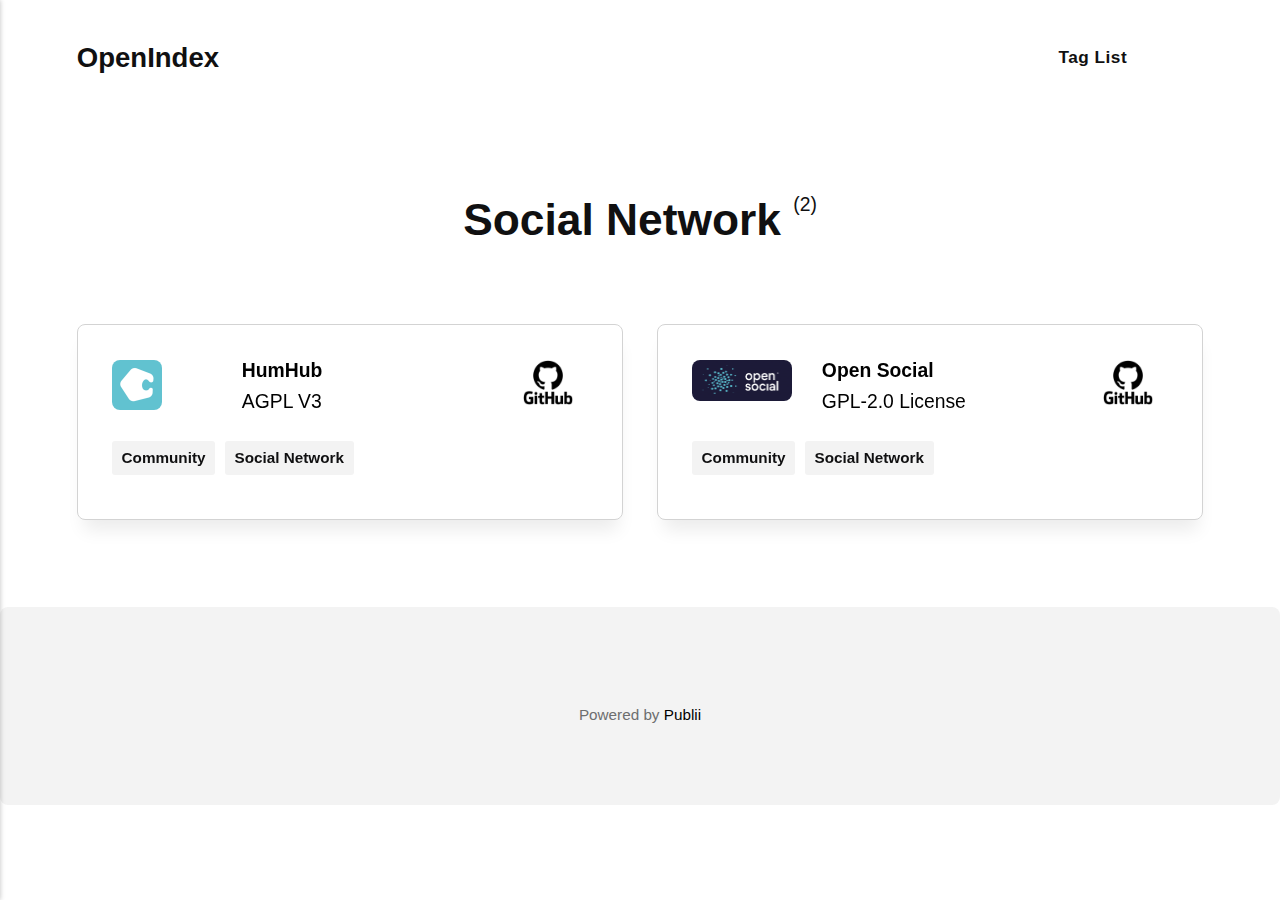
<file: tags/social-network/index.html>
<!DOCTYPE html><html lang="en"><head><meta charset="utf-8"><meta http-equiv="X-UA-Compatible" content="IE=edge"><meta name="viewport" content="width=device-width,initial-scale=1"><title>Tag: Social Network - OpenIndex</title><meta name="generator" content="Publii Open-Source CMS for Static Site"><link rel="canonical" href="https://nsavanur18.github.io/openindex/tags/social-network/"><link rel="alternate" type="application/atom+xml" href="https://nsavanur18.github.io/openindex/feed.xml"><link rel="alternate" type="application/json" href="https://nsavanur18.github.io/openindex/feed.json"><meta property="og:title" content="Social Network"><meta property="og:site_name" content="OpenIndex"><meta property="og:description" content=""><meta property="og:url" content="https://nsavanur18.github.io/openindex/tags/social-network/"><meta property="og:type" content="website"><style>:root{--body-font:-apple-system,BlinkMacSystemFont,"Segoe UI",Roboto,Oxygen,Ubuntu,Cantarell,"Fira Sans","Droid Sans","Helvetica Neue",Arial,sans-serif,"Apple Color Emoji","Segoe UI Emoji","Segoe UI Symbol";--heading-font:var(--body-font);--logo-font:var(--body-font);--menu-font:var(--body-font)}</style><link rel="stylesheet" href="https://nsavanur18.github.io/openindex/assets/css/style.css?v=37699a6ac48503908d9f73d98d1ce87f"><script type="application/ld+json">{"@context":"http://schema.org","@type":"Organization","name":"OpenIndex","url":"https://nsavanur18.github.io/openindex/"}</script></head><body><header class="header" id="js-header"><a href="https://nsavanur18.github.io/openindex/" class="logo">OpenIndex</a><nav class="navbar js-navbar"><button class="navbar__toggle js-toggle" aria-label="Menu"><span class="navbar__toggle-box"><span class="navbar__toggle-inner">Menu</span></span></button><ul class="navbar__menu"><li><a href="https://nsavanur18.github.io/openindex/tags/">Tag List</a></li></ul></nav><div class="search"><div class="search__overlay js-search-overlay"><form action="https://nsavanur18.github.io/openindex/search.html" class="search__form"><input class="search__input js-search-input" type="search" name="q" aria-label="Search input" placeholder="search..." autofocus="autofocus"> <button class="search__submit">Search</button></form></div><button class="search__btn js-search-btn" aria-label="Search"><svg role="presentation" focusable="false" height="18" width="18"><use xlink:href="https://nsavanur18.github.io/openindex/assets/svg/svg-map.svg#search"/></svg></button></div></header><main><div class="wrapper"><div class="hero"><h1>Social Network <sup>(2)</sup></h1></div><div class="l-grid l-grid--2"><article class="c-card"><div class="c-card__wrapper"><div class="post__inner"><div class="post__entry"><div style="display: flex; flex: 1; flex-direction: row; gap: 30px;"><div style="height: 50px; width: 100px;"><figure class="post__image"><img loading="lazy" src="https://nsavanur18.github.io/openindex/media/posts/2/humhub-2.png" sizes="(max-width: 48em) 100vw, 100vw" srcset="https://nsavanur18.github.io/openindex/media/posts/2/responsive/humhub-2-xs.png 300w, https://nsavanur18.github.io/openindex/media/posts/2/responsive/humhub-2-sm.png 480w, https://nsavanur18.github.io/openindex/media/posts/2/responsive/humhub-2-md.png 768w" alt="" width="50" height="50"></figure></div><div style="display: flex; flex-direction: column; flex: 1; padding-top: 30px;"><div><strong><a href="https://www.humhub.org/" target="_blank" rel="noopener noreferrer">HumHub</a></strong></div><div><a href="https://github.com/goalgorilla/open_social/blob/10.0.x/LICENSE.txt" target="_blank" class="muted-link" rel="noopener"></a><a href="https://www.humhub.com/en/licences" target="_blank" rel="noopener noreferrer">AGPL V3</a></div></div><div><a href="https://github.com/humhub/humhub" target="_blank" rel="noopener noreferrer"><figure class="post__image"><img loading="lazy" src="https://nsavanur18.github.io/openindex/media/posts/2/GitHub-Logo.png" sizes="(max-width: 48em) 100vw, 100vw" srcset="https://nsavanur18.github.io/openindex/media/posts/2/responsive/GitHub-Logo-xs.png 300w, https://nsavanur18.github.io/openindex/media/posts/2/responsive/GitHub-Logo-sm.png 480w, https://nsavanur18.github.io/openindex/media/posts/2/responsive/GitHub-Logo-md.png 768w" alt="" width="80" height="50"></figure></a></div></div></div></div><ul class="post__tag"><li><a href="https://nsavanur18.github.io/openindex/tags/social-media/">Community</a></li><li><a href="https://nsavanur18.github.io/openindex/tags/social-network/">Social Network</a></li></ul></div></article><article class="c-card"><div class="c-card__wrapper"><div class="post__inner"><div class="post__entry"><div style="display: flex; flex: 1; flex-direction: row; gap: 30px;"><div style="height: 50px; width: 100px;"><figure class="post__image"><img loading="lazy" src="https://nsavanur18.github.io/openindex/media/posts/1/Screen-Shot-2021-01-27-at-6.17.07-PM.png" sizes="(max-width: 48em) 100vw, 100vw" srcset="https://nsavanur18.github.io/openindex/media/posts/1/responsive/Screen-Shot-2021-01-27-at-6.17.07-PM-xs.png 300w, https://nsavanur18.github.io/openindex/media/posts/1/responsive/Screen-Shot-2021-01-27-at-6.17.07-PM-sm.png 480w, https://nsavanur18.github.io/openindex/media/posts/1/responsive/Screen-Shot-2021-01-27-at-6.17.07-PM-md.png 768w" alt="" width="125" height="50"></figure></div><div style="display: flex; flex-direction: column; flex: 1; padding-top: 30px;"><div><strong><a href="https://www.getopensocial.com/" target="_blank" rel="noopener noreferrer">Open Social</a></strong></div><div><a href="https://github.com/goalgorilla/open_social/blob/10.0.x/LICENSE.txt" target="_blank" class="muted-link" rel="noopener">GPL-2.0 License</a></div></div><div><a href="https://github.com/goalgorilla/open_social" target="_blank" rel="noopener"><figure class="post__image"><img loading="lazy" src="https://nsavanur18.github.io/openindex/media/posts/1/GitHub-Logo.png" sizes="(max-width: 48em) 100vw, 100vw" srcset="https://nsavanur18.github.io/openindex/media/posts/1/responsive/GitHub-Logo-xs.png 300w, https://nsavanur18.github.io/openindex/media/posts/1/responsive/GitHub-Logo-sm.png 480w, https://nsavanur18.github.io/openindex/media/posts/1/responsive/GitHub-Logo-md.png 768w" alt="" width="80" height="50"></figure></a></div></div></div></div><ul class="post__tag"><li><a href="https://nsavanur18.github.io/openindex/tags/social-media/">Community</a></li><li><a href="https://nsavanur18.github.io/openindex/tags/social-network/">Social Network</a></li></ul></div></article></div></div></main><footer class="footer"><div class="footer__copyright">Powered by <a href="https://getpublii.com" target="_blank" rel="nofollow noopener">Publii</a></div></footer><script>window.publiiThemeMenuConfig = {    
      mobileMenuMode: 'sidebar',
      animationSpeed: 300,
      submenuWidth: 'auto',
      doubleClickTime: 500,
      mobileMenuExpandableSubmenus: true, 
      relatedContainerForOverlayMenuSelector: '.navbar',
   };</script><script defer="defer" src="https://nsavanur18.github.io/openindex/assets/js/scripts.min.js?v=8b3e67b51e8c7a7d51b33f4a94ae4287"></script><script>var images = document.querySelectorAll('img[loading]');

      for (var i = 0; i < images.length; i++) {
         if (images[i].complete) {
               images[i].classList.add('is-loaded');
         } else {
               images[i].addEventListener('load', function () {
                  this.classList.add('is-loaded');
               }, false);
         }
      }</script></body></html>
</file>
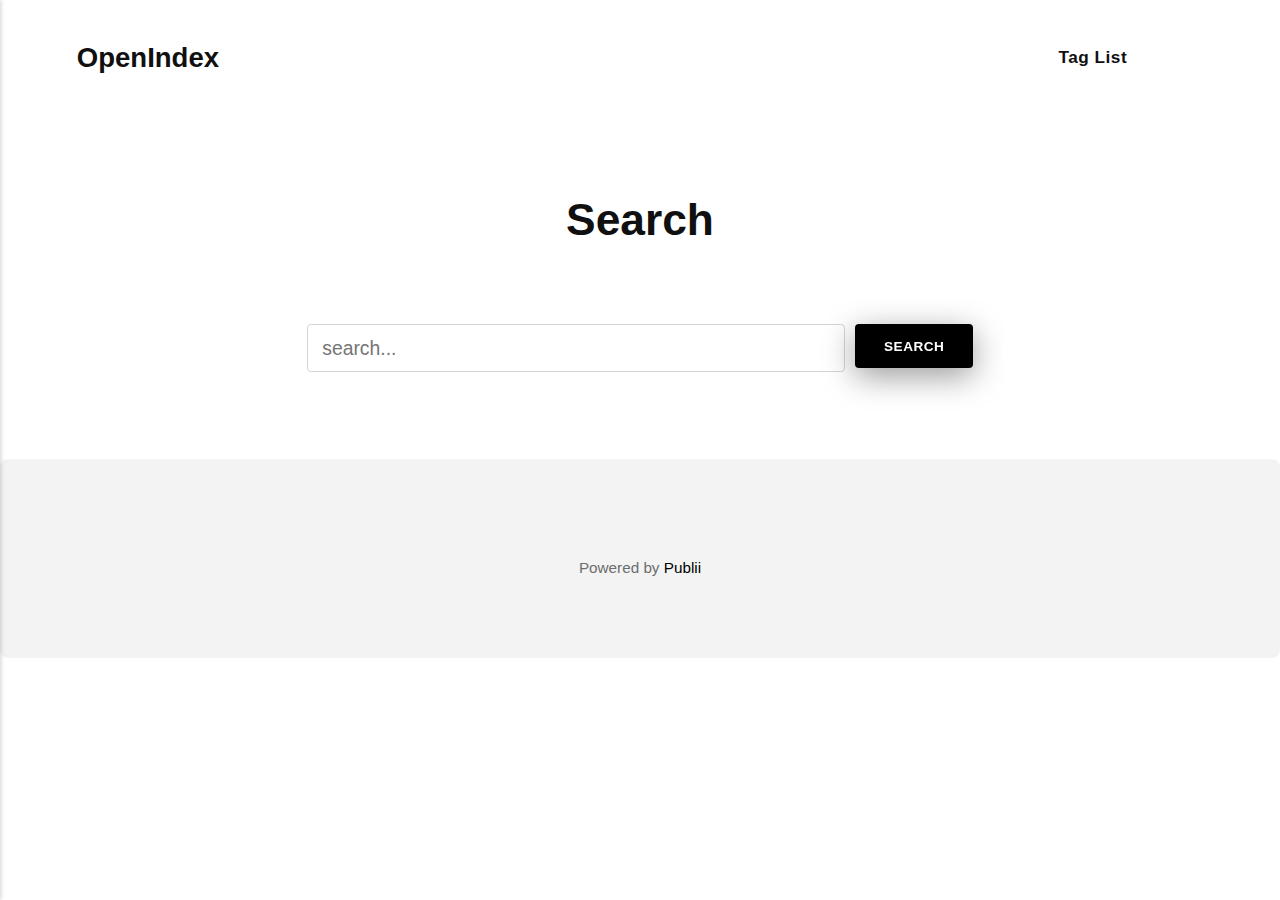
<file: search.html>
<!DOCTYPE html><html lang="en"><head><meta charset="utf-8"><meta http-equiv="X-UA-Compatible" content="IE=edge"><meta name="viewport" content="width=device-width,initial-scale=1"><title>Search - OpenIndex</title><meta name="generator" content="Publii Open-Source CMS for Static Site"><link rel="canonical" href="https://nsavanur18.github.io/openindex/"><link rel="alternate" type="application/atom+xml" href="https://nsavanur18.github.io/openindex/feed.xml"><link rel="alternate" type="application/json" href="https://nsavanur18.github.io/openindex/feed.json"><meta property="og:title" content="OpenIndex"><meta property="og:site_name" content="OpenIndex"><meta property="og:description" content=""><meta property="og:url" content="https://nsavanur18.github.io/openindex/"><meta property="og:type" content="website"><style>:root{--body-font:-apple-system,BlinkMacSystemFont,"Segoe UI",Roboto,Oxygen,Ubuntu,Cantarell,"Fira Sans","Droid Sans","Helvetica Neue",Arial,sans-serif,"Apple Color Emoji","Segoe UI Emoji","Segoe UI Symbol";--heading-font:var(--body-font);--logo-font:var(--body-font);--menu-font:var(--body-font)}</style><link rel="stylesheet" href="https://nsavanur18.github.io/openindex/assets/css/style.css?v=37699a6ac48503908d9f73d98d1ce87f"><script type="application/ld+json">{"@context":"http://schema.org","@type":"Organization","name":"OpenIndex","url":"https://nsavanur18.github.io/openindex/"}</script></head><body><header class="header" id="js-header"><a href="https://nsavanur18.github.io/openindex/" class="logo">OpenIndex</a><nav class="navbar js-navbar"><button class="navbar__toggle js-toggle" aria-label="Menu"><span class="navbar__toggle-box"><span class="navbar__toggle-inner">Menu</span></span></button><ul class="navbar__menu"><li><a href="https://nsavanur18.github.io/openindex/tags/">Tag List</a></li></ul></nav><div class="search"><div class="search__overlay js-search-overlay"><form action="https://nsavanur18.github.io/openindex/search.html" class="search__form"><input class="search__input js-search-input" type="search" name="q" aria-label="Search input" placeholder="search..." autofocus="autofocus"> <button class="search__submit">Search</button></form></div><button class="search__btn js-search-btn" aria-label="Search"><svg role="presentation" focusable="false" height="18" width="18"><use xlink:href="https://nsavanur18.github.io/openindex/assets/svg/svg-map.svg#search"/></svg></button></div></header><main><div class="wrapper page page--search"><div class="hero"><h1>Search</h1></div><div class="post__inner"><form action="https://nsavanur18.github.io/openindex/search.html" class="page--search__form"><input type="search" name="q" placeholder="search..." class="page--search__input"> <button type="submit">Search</button></form><script>(function () {
					var cx = '3d728734113e7956b';
					var gcse = document.createElement('script');
					gcse.type  = 'text/javascript';
					gcse.async = true;
					gcse.src   = 'https://cse.google.com/cse.js?cx=' + cx;
					var s = document.getElementsByTagName('script')[0];
					s.parentNode.insertBefore(gcse, s);
				})();</script><gcse:searchresults-only></gcse:searchresults-only></div></div></main><footer class="footer"><div class="footer__copyright">Powered by <a href="https://getpublii.com" target="_blank" rel="nofollow noopener">Publii</a></div></footer><script>window.publiiThemeMenuConfig = {    
      mobileMenuMode: 'sidebar',
      animationSpeed: 300,
      submenuWidth: 'auto',
      doubleClickTime: 500,
      mobileMenuExpandableSubmenus: true, 
      relatedContainerForOverlayMenuSelector: '.navbar',
   };</script><script defer="defer" src="https://nsavanur18.github.io/openindex/assets/js/scripts.min.js?v=8b3e67b51e8c7a7d51b33f4a94ae4287"></script><script>var images = document.querySelectorAll('img[loading]');

      for (var i = 0; i < images.length; i++) {
         if (images[i].complete) {
               images[i].classList.add('is-loaded');
         } else {
               images[i].addEventListener('load', function () {
                  this.classList.add('is-loaded');
               }, false);
         }
      }</script></body></html>
</file>
